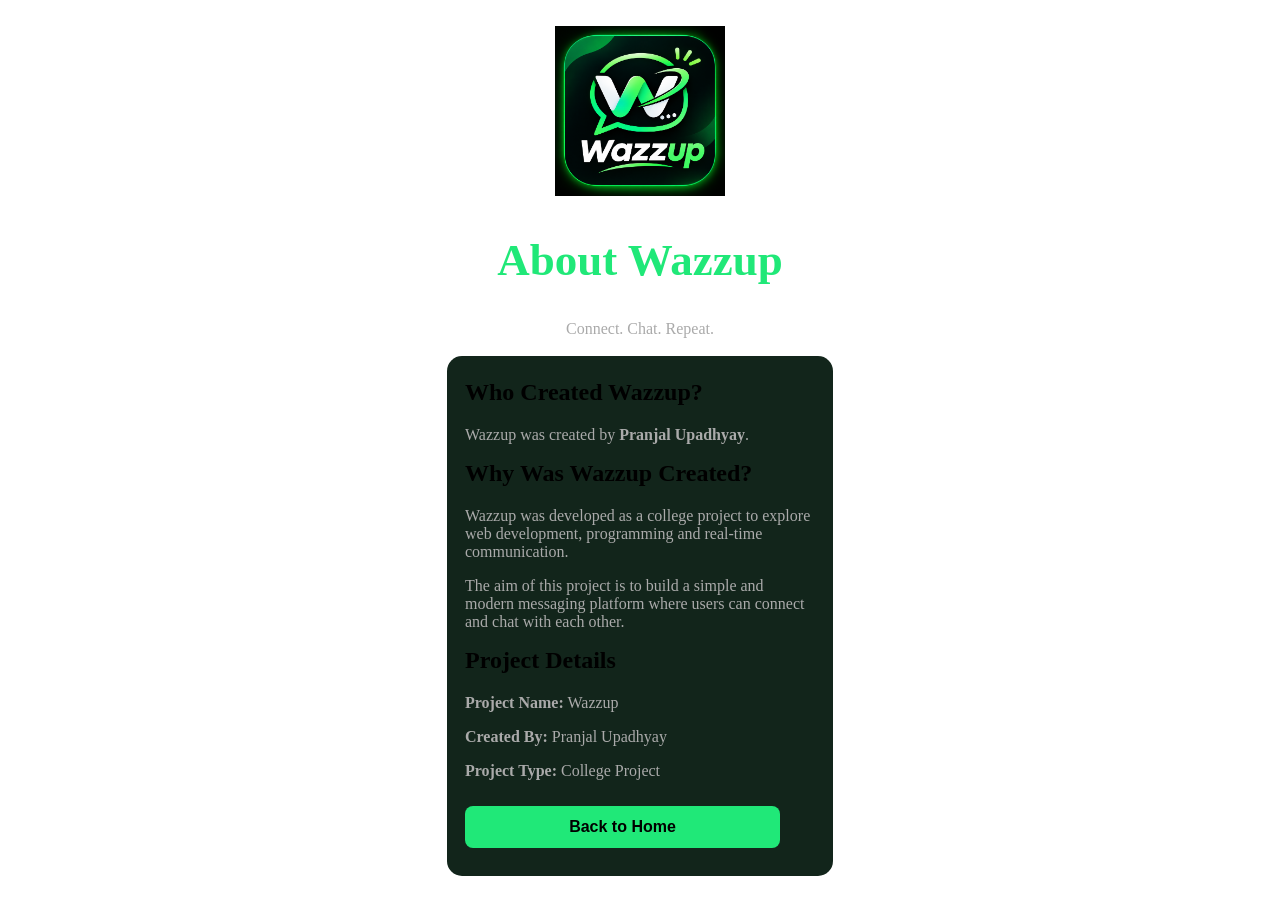
<file: about.html>
<!DOCTYPE html>
<html lang="en">
<head>
    <meta charset="UTF-8">
    <meta name="viewport" content="width=device-width, initial-scale=1.0">

    <title>About Wazzup | Created by Pranjal Upadhyay</title>

    <meta name="description" content="Learn about Wazzup, a college project created by Pranjal Upadhyay to build a simple and modern real-time messaging platform.">

    <meta name="robots" content="index, follow">

    <link rel="canonical" href="https://virathehheh.github.io/Wazzup/about.html">

    <link rel="stylesheet" href="style.css">
</head>

<body>

    <img src="logo.png" alt="Wazzup Logo" class="logo">

    <h1>About Wazzup</h1>

    <p>Connect. Chat. Repeat.</p>

    <div class="login-box">

        <h2>Who Created Wazzup?</h2>

        <p>
            Wazzup was created by
            <strong>Pranjal Upadhyay</strong>.
        </p>

        <h2>Why Was Wazzup Created?</h2>

        <p>
            Wazzup was developed as a college project
            to explore web development, programming
            and real-time communication.
        </p>

        <p>
            The aim of this project is to build a
            simple and modern messaging platform
            where users can connect and chat with
            each other.
        </p>

        <h2>Project Details</h2>

        <p><strong>Project Name:</strong> Wazzup</p>
        <p><strong>Created By:</strong> Pranjal Upadhyay</p>
        <p><strong>Project Type:</strong> College Project</p>

        <button onclick="window.location.href='index.html'">
            Back to Home
        </button>

    </div>

</body>
</html>
</file>
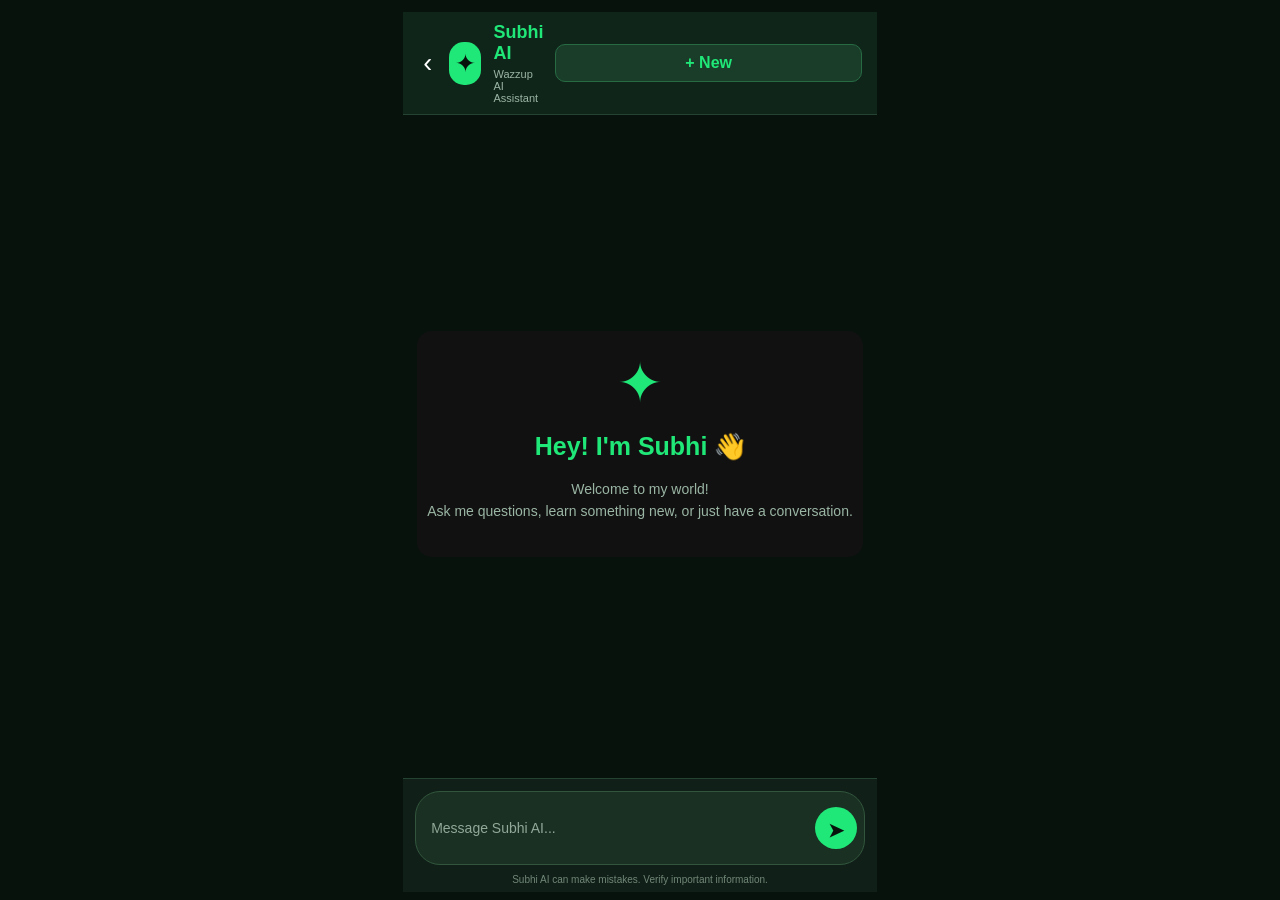
<file: subhi.html>
<!DOCTYPE html>
<html lang="en">
<head>
    <meta charset="UTF-8">
    <meta name="viewport" content="width=device-width, initial-scale=1">
    <meta name="theme-color" content="#08120D">
    <title>Subhi AI - Wazzup</title>
    <link rel="stylesheet" href="style.css?v=6">

    <style>
        * { box-sizing: border-box; }

        body.subhi-page {
            margin: 0;
            padding: 0;
            height: 100vh;
            height: 100dvh;
            overflow: hidden;
            background: #08120D;
            color: white;
            font-family: Arial, sans-serif;
        }

        .subhi-app {
            height: 100%;
            max-width: 800px;
            margin: auto;
            display: flex;
            flex-direction: column;
            background: #08120D;
        }

        .subhi-header {
            min-height: 68px;
            padding: 10px 15px;
            display: flex;
            align-items: center;
            gap: 12px;
            background: #10251A;
            border-bottom: 1px solid #244332;
        }

        .back-button {
            color: white;
            text-decoration: none;
            font-size: 27px;
            padding: 5px;
        }

        .subhi-avatar {
            width: 43px;
            height: 43px;
            border-radius: 15px;
            background: #20E878;
            color: #08120D;
            display: flex;
            align-items: center;
            justify-content: center;
            font-size: 25px;
        }

        .subhi-title { flex: 1; }

        .subhi-title h2 {
            margin: 0;
            font-size: 18px;
            color: #20E878;
        }

        .subhi-title p {
            margin: 4px 0 0;
            font-size: 11px;
            color: #9AB5A4;
        }

        .new-chat {
            background: #193D29;
            color: #20E878;
            border: 1px solid #276B43;
            padding: 9px 12px;
            border-radius: 10px;
            cursor: pointer;
        }

        .subhi-messages {
            flex: 1;
            overflow-y: auto;
            padding: 18px 14px;
            display: flex;
            flex-direction: column;
            gap: 14px;
        }

        .welcome {
            text-align: center;
            margin: auto 0;
            padding: 20px 10px;
        }

        .welcome-icon {
            font-size: 55px;
            color: #20E878;
        }

        .welcome h1 {
            color: #20E878;
            font-size: 25px;
        }

        .welcome p {
            color: #9AB5A4;
            font-size: 14px;
            line-height: 1.6;
        }

        .message {
            max-width: 85%;
            padding: 12px 15px;
            border-radius: 16px;
            font-size: 14px;
            line-height: 1.5;
            overflow-wrap: anywhere;
            white-space: pre-wrap;
        }

        .ai-message {
            align-self: flex-start;
            background: #142B1D;
            border: 1px solid #254833;
            color: white;
            border-bottom-left-radius: 4px;
        }

        .user-message {
            align-self: flex-end;
            background: #075E38;
            color: white;
            border-bottom-right-radius: 4px;
        }

        .subhi-input-area {
            padding: 12px;
            background: #102019;
            border-top: 1px solid #244332;
        }

        .input-row {
            display: flex;
            align-items: center;
            gap: 9px;
            background: #1A3022;
            border: 1px solid #31563D;
            border-radius: 25px;
            padding: 5px 7px 5px 15px;
        }

        .input-row textarea {
            flex: 1;
            resize: none;
            border: none;
            outline: none;
            background: transparent;
            color: white;
            font-size: 14px;
            padding: 10px 0;
            max-height: 100px;
            font-family: Arial, sans-serif;
        }

        .input-row textarea::placeholder { color: #91A899; }

        .send-button {
            width: 42px;
            height: 42px;
            border: none;
            border-radius: 50%;
            background: #20E878;
            color: #08120D;
            font-size: 19px;
            cursor: pointer;
        }

        .send-button:disabled {
            opacity: 0.5;
            cursor: not-allowed;
        }

        .disclaimer {
            text-align: center;
            color: #718777;
            font-size: 10px;
            margin: 9px 0 2px;
        }
    </style>
</head>

<body class="subhi-page">

<div class="subhi-app">

    <header class="subhi-header">
        <a href="home.html" class="back-button">‹</a>

        <div class="subhi-avatar">✦</div>

        <div class="subhi-title">
            <h2>Subhi AI</h2>
            <p>Wazzup AI Assistant</p>
        </div>

        <button class="new-chat" id="newChat">+ New</button>
    </header>

    <main class="subhi-messages" id="messages">
        <div class="welcome" id="welcome">
            <div class="welcome-icon">✦</div>
            <h1>Hey! I'm Subhi 👋</h1>
            <p>
                Welcome to my world!<br>
                Ask me questions, learn something new,
                or just have a conversation.
            </p>
        </div>
    </main>

    <footer class="subhi-input-area">
        <div class="input-row">
            <textarea
                id="userMessage"
                rows="1"
                placeholder="Message Subhi AI..."
            ></textarea>

            <button
                class="send-button"
                id="sendButton"
                aria-label="Send message">
                ➤
            </button>
        </div>

        <p class="disclaimer">
            Subhi AI can make mistakes. Verify important information.
        </p>
    </footer>

</div>

<script>
    const API_URL =
        "https://subhi-ai.upadhyayvirat85-97f.workers.dev";

    const messages = document.getElementById("messages");
    const input = document.getElementById("userMessage");
    const sendButton = document.getElementById("sendButton");
    const newChat = document.getElementById("newChat");

    let isSending = false;

    function addMessage(text, type) {
        const message = document.createElement("div");
        message.className = "message " + type;
        message.textContent = text;
        messages.appendChild(message);
        messages.scrollTop = messages.scrollHeight;
        return message;
    }

    function showWelcome() {
        messages.innerHTML = `
            <div class="welcome">
                <div class="welcome-icon">✦</div>
                <h1>Hey! I'm Subhi 👋</h1>
                <p>
                    Welcome to my world!<br>
                    Ask me questions, learn something new,
                    or just have a conversation.
                </p>
            </div>
        `;
    }

    async function sendMessage() {
        const text = input.value.trim();

        if (!text || isSending) return;

        isSending = true;
        sendButton.disabled = true;
        input.disabled = true;

        const welcome = messages.querySelector(".welcome");
        if (welcome) welcome.remove();

        addMessage(text, "user-message");
        input.value = "";

        const loading = addMessage("Subhi is thinking... ❤️", "ai-message");

        try {
            const response = await fetch(API_URL, {
                method: "POST",
                headers: {
                    "Content-Type": "application/json"
                },
                body: JSON.stringify({
                    message: text
                })
            });

            const data = await response.json();
            loading.remove();

            if (!response.ok) {
                throw new Error(data.error || "AI request failed");
            }

            addMessage(
                data.reply || "Mujhe jawab nahi mila. Dobara try karo.",
                "ai-message"
            );

        } catch (error) {
            loading.remove();

            console.error("Subhi AI error:", error);

            addMessage(
                "Sorry dost! Subhi abhi connect nahi ho pa raha. " +
                (error.message || "Internet ya server check karo."),
                "ai-message"
            );

        } finally {
            isSending = false;
            sendButton.disabled = false;
            input.disabled = false;
            input.focus();
        }
    }

    sendButton.addEventListener("click", sendMessage);

    input.addEventListener("keydown", function(event) {
        if (event.key === "Enter" && !event.shiftKey) {
            event.preventDefault();
            sendMessage();
        }
    });

    newChat.addEventListener("click", function() {
        if (isSending) return;
        showWelcome();
        input.value = "";
    });
</script>

</body>
</html>
</file>
<file: style.css>
o
/* =====================================
   GENERAL DESIGN
===================================== */

body {
    background-color: #08120D;
    color: white;
    text-align: center;
    font-family: Arial, sans-serif;
    padding-top: 40px;
}

h1 {
    color: #20E878;
    font-size: 45px;
}

p {
    color: #AAAAAA;
}

.login-box {
    background-color: #12251B;
    width: 80%;
    max-width: 350px;
    margin: 30px auto;
    padding: 25px;
    border-radius: 15px;
}

input {
    width: 90%;
    padding: 12px;
    margin: 10px 0;
    border: none;
    border-radius: 8px;
    box-sizing: border-box;
}

button {
    background-color: #20E878;
    color: black;
    width: 90%;
    padding: 12px;
    margin: 10px 0;
    border: none;
    border-radius: 8px;
    font-size: 16px;
    font-weight: bold;
}

.logo {
    width: 220px;
    height: auto;
    display: block;
    margin: 20px auto;
    object-fit: contain;
}

/* =====================================
   OLD HOME DESIGN
===================================== */

.home-header {
    background: #111;
    color: white;
    padding: 25px 20px;
    text-align: center;
}

.home-header h1 {
    font-size: 32px;
    letter-spacing: 3px;
}

.home-header span {
    color: #39ff14;
}

.home-header p {
    color: #aaa;
}

.search-box {
    padding: 20px;
}

.search-box input {
    width: 100%;
    padding: 14px;
    border: 1px solid #39ff14;
    border-radius: 12px;
    box-sizing: border-box;
    font-size: 15px;
}

.welcome {
    margin: 10px 20px;
    padding: 20px;
    background: #111;
    color: white;
    border-radius: 15px;
}

.welcome p {
    color: #aaa;
}

.chat-section {
    padding: 10px 20px;
}

.chat-item {
    position: relative;
    z-index: 10;
    display: flex;
    width: 100%;
    box-sizing: border-box;
    cursor: pointer;
    pointer-events: auto;
    touch-action: manipulation;
    text-decoration: none;
}

.chat-item * {
    pointer-events: none;
}

.chat-item {
    align-items: center;
    gap: 15px;
    padding: 15px 5px;
    border-bottom: 1px solid #ddd;
}

.avatar {
    width: 48px;
    height: 48px;
    background: #39ff14;
    color: black;
    border-radius: 50%;
    display: flex;
    align-items: center;
    justify-content: center;
    font-size: 20px;
    font-weight: bold;
}

.chat-info {
    flex: 1;
}

.chat-info h4 {
    margin: 0 0 5px;
}

.chat-info p {
    margin: 0;
    color: #777;
}

.online-dot {
    width: 10px;
    height: 10px;
    background: #39ff14;
    border-radius: 50%;
}

/* =====================================
   OLD BOTTOM NAVIGATION
===================================== */

.bottom-nav {
    position: fixed;
    bottom: 0;
    left: 0;
    width: 100%;
    background: #111;
    display: flex;
    justify-content: space-around;
    padding: 18px 0;
}

.bottom-nav a {
    color: white;
    text-decoration: none;
    font-weight: bold;
}

/* =====================================
   WAZZUP CHAT DESIGN
===================================== */

.chat-page {
    margin: 0;
    padding: 0;
    background: #080d0a;
    font-family: Arial, sans-serif;
    color: white;
    height: 100vh;
    height: 100dvh;
    overflow: hidden;
    display: flex;
    flex-direction: column;
}

.chat-header {
    height: 75px;
    background: #111a14;
    display: flex;
    align-items: center;
    padding: 0 15px;
    gap: 12px;
    border-bottom: 1px solid #26382b;
    position: fixed;
    top: 0;
    left: 0;
    width: 100%;
    z-index: 100;
    box-sizing: border-box;
}

.back-button {
    color: #39ff14;
    font-size: 30px;
    text-decoration: none;
}

.chat-avatar {
    width: 45px;
    height: 45px;
    border-radius: 50%;
    background: #39ff14;
    color: black;
    display: flex;
    align-items: center;
    justify-content: center;
    font-size: 22px;
    font-weight: bold;
}

.chat-user-info h3 {
    margin: 0 0 5px;
}

.chat-user-info p {
    margin: 0;
    color: #39ff14;
    font-size: 12px;
}

.messages-area {
    position: fixed;
    top: 75px;
    bottom: 90px;
    left: 0;
    right: 0;
    height: auto;
    overflow-y: auto;
    padding: 15px;
    box-sizing: border-box;
    display: flex;
    flex-direction: column;
}

.empty-chat {
    text-align: center;
    margin: auto;
    color: #aaa;
}

.message-footer {
    position: fixed;
    bottom: 0;
    left: 0;
    width: 100%;
    height: 80px;
    background: #111a14;
    display: flex;
    align-items: center;
    gap: 10px;
    padding: 10px;
    padding-bottom: calc(10px + env(safe-area-inset-bottom));
    box-sizing: border-box;
    z-index: 101;
}

.message-footer input {
    flex: 1;
    min-width: 0;
    padding: 14px;
    border: 1px solid #39ff14;
    border-radius: 25px;
    background: #202b23;
    color: white;
    outline: none;
}

.message-footer button {
    background: #39ff14;
    color: black;
    border: none;
    padding: 13px 18px;
    border-radius: 25px;
    font-weight: bold;
    width: auto;
    flex-shrink: 0;
}

/* MESSAGE BUBBLES */

.messages-area .message {
    display: flex !important;
    flex-direction: column;
    width: fit-content;
    max-width: 75%;
    min-width: 45px;
    padding: 12px 16px;
    margin-top: 8px;
    margin-bottom: 8px;
    border-radius: 20px;
    box-sizing: border-box;
    overflow-wrap: anywhere;
    text-align: left !important;
}

.messages-area .message.sent {
    align-self: flex-end !important;
    margin-left: auto !important;
    margin-right: 12px !important;
    background: #38bdf8 !important;
    color: #071827 !important;
    border-bottom-right-radius: 5px;
}

.messages-area .message.received {
    align-self: flex-start !important;
    margin-right: auto !important;
    margin-left: 12px !important;
    background: #262626 !important;
    color: #ffffff !important;
    border-bottom-left-radius: 5px;
}

.messages-area .message p {
    margin: 0 !important;
    padding: 0;
    font-size: 16px;
    line-height: 1.4;
    color: inherit !important;
    text-align: left !important;
}

.messages-area .message.sent p {
    color: #071827 !important;
    font-weight: bold;
}

.messages-area .message.received p {
    color: #ffffff !important;
    font-weight: bold;
}

.messages-area .message .message-status {
    display: block;
    font-size: 11px;
    margin-top: 6px;
    align-self: flex-end;
    color: inherit !important;
    opacity: 0.75;
    text-align: right;
    font-weight: bold;
}

/* =====================================
   PREMIUM WAZZUP HOME DESIGN
===================================== */

body.wazzup-home {
    margin: 0;
    padding: 0 0 100px;
    min-height: 100vh;
    background: #202a35;
    color: #ffffff;
    font-family: Arial, sans-serif;
    text-align: left;
    box-sizing: border-box;
}

.wazzup-home * {
    box-sizing: border-box;
}

.app-container {
    width: 100%;
    max-width: 600px;
    min-height: 100vh;
    margin: auto;
    padding-bottom: 90px;
    background: #202a35;
}

/* TOP HEADER */

.top-bar {
    display: flex;
    justify-content: space-between;
    align-items: center;
    padding: 25px 22px;
}

.brand {
    color: white;
    font-size: 29px;
    font-weight: 900;
    letter-spacing: 2px;
    text-decoration: none;
}

.brand span {
    color: #20e878;
}

.top-actions {
    display: flex;
    gap: 12px;
}

.icon-btn {
    width: 42px;
    height: 42px;
    margin: 0;
    padding: 0;
    border-radius: 50%;
    background: #2c3946;
    color: white;
    font-size: 24px;
    border: 1px solid #3b4a58;
}

/* STORIES */

.stories-section {
    padding: 10px 22px 25px;
}

.section-heading {
    display: flex;
    justify-content: space-between;
    align-items: center;
    margin-bottom: 18px;
}

.section-heading h2 {
    margin: 0;
    font-size: 19px;
    color: white;
}

.coming-soon {
    color: #20e878;
    font-size: 11px;
    font-weight: bold;
    letter-spacing: 1px;
}

.stories-list {
    display: flex;
    gap: 20px;
    overflow-x: auto;
    padding: 5px 0 10px;
    scrollbar-width: none;
}

.stories-list::-webkit-scrollbar {
    display: none;
}

.story-item {
    min-width: 65px;
    text-align: center;
}

.story-avatar {
    width: 65px;
    height: 65px;
    margin: auto;
    border-radius: 50%;
    border: 3px solid #20e878;
    display: flex;
    align-items: center;
    justify-content: center;
    background: #354453;
    color: white;
    font-size: 23px;
    font-weight: bold;
}

.story-item p {
    margin: 8px 0 0;
    color: #c5cdd5;
    font-size: 12px;
}

.my-story {
    border: 2px dashed #20e878;
    color: #20e878;
    font-size: 32px;
}

.story-one {
    background: linear-gradient(135deg, #263f50, #426b70);
}

.story-two {
    background: linear-gradient(135deg, #40345f, #7954a8);
}

.story-three {
    background: linear-gradient(135deg, #735039, #b17b42);
}

/* SEARCH */

.search-section {
    padding: 5px 22px 25px;
}

.wazzup-home .search-box {
    display: flex;
    align-items: center;
    gap: 10px;
    padding: 0 16px;
    height: 52px;
    border-radius: 16px;
    background: #2c3946;
    border: 1px solid #3a4957;
}

.search-icon {
    color: #20e878;
    font-size: 25px;
}

.wazzup-home .search-box input {
    width: 100%;
    height: 100%;
    margin: 0;
    padding: 0;
    background: transparent;
    border: none;
    outline: none;
    color: white;
    font-size: 14px;
}

.wazzup-home .search-box input::placeholder {
    color: #9ba8b5;
}

/* CHAT LIST */

.wazzup-home .chat-section {
    padding: 5px 22px 20px;
}

.wazzup-home .chat-section .section-heading {
    margin-bottom: 12px;
}

.chat-subtitle {
    color: #20e878;
    font-size: 12px;
}

#usersList {
    display: flex;
    flex-direction: column;
}

.wazzup-home #usersList .chat-item {
    display: flex !important;
    align-items: center;
    gap: 14px;
    width: 100%;
    min-height: 82px;
    padding: 12px 5px;
    border-bottom: 1px solid #35424e;
    text-decoration: none;
    color: white;
    background: transparent;
    cursor: pointer;
}

.wazzup-home #usersList .avatar {
    width: 54px;
    height: 54px;
    min-width: 54px;
    border-radius: 50%;
    background: linear-gradient(135deg, #20e878, #087d54);
    color: #09251a;
    font-size: 21px;
    font-weight: bold;
}

.wazzup-home #usersList .chat-info {
    flex: 1;
    min-width: 0;
}

.wazzup-home #usersList .chat-info h4 {
    margin: 0 0 7px;
    color: #ffffff;
    font-size: 15px;
    font-weight: bold;
}

.wazzup-home #usersList .chat-info p {
    margin: 0;
    color: #aab6c1;
    font-size: 12px;
}

.chat-arrow {
    color: #20e878;
    font-size: 28px;
    padding: 0 8px;
}

.empty-users {
    padding: 20px 5px;
    color: #aab6c1;
    text-align: center;
}

/* BOTTOM NAVIGATION */

.wazzup-home .bottom-nav {
    position: fixed;
    left: 50%;
    bottom: 0;
    transform: translateX(-50%);
    width: 100%;
    max-width: 600px;
    height: 75px;
    padding: 8px 12px calc(8px + env(safe-area-inset-bottom));
    background: #17212b;
    border-top: 1px solid #35424e;
    display: flex;
    justify-content: space-around;
    align-items: center;
    z-index: 1000;
}

.wazzup-home .bottom-nav .nav-item {
    display: flex;
    flex-direction: column;
    align-items: center;
    justify-content: center;
    gap: 5px;
    width: 33.33%;
    color: #98a6b3;
    text-decoration: none;
    font-weight: normal;
    position: relative;
    z-index: 1001;
    pointer-events: auto;
    cursor: pointer;
    touch-action: manipulation;
}

.wazzup-home .bottom-nav .nav-item span {
    font-size: 23px;
}

.wazzup-home .bottom-nav .nav-item small {
    font-size: 11px;
}

.wazzup-home .bottom-nav .nav-item.active {
    color: #20e878;
}

.wazzup-home .bottom-nav .nav-item.active span {
    text-shadow: 0 0 12px #20e878;
}

/* =====================================
   PROFILE PAGE
===================================== */

.profile-section {
    padding: 25px 20px 110px;
    text-align: center;
}

.profile-section > h2:first-child {
    font-size: 23px;
    margin-bottom: 25px;
}

.profile-avatar {
    width: 105px;
    height: 105px;
    margin: 0 auto 15px;
    border-radius: 50%;
    display: flex;
    align-items: center;
    justify-content: center;
    background: linear-gradient(135deg, #20e878, #087c4b);
    color: #07150d;
    font-size: 42px;
    font-weight: bold;
    box-shadow: 0 0 25px rgba(32, 232, 120, 0.2);
}

#profileName {
    font-size: 23px;
    margin: 10px 0 5px;
    color: white;
}

#profileUsername {
    color: #20e878;
    margin-bottom: 25px;
}

.profile-details {
    background: #12251b;
    border: 1px solid #234532;
    border-radius: 18px;
    padding: 5px 18px;
    text-align: left;
    margin: 20px 0;
}

.profile-detail {
    padding: 15px 0;
    border-bottom: 1px solid #294333;
}

.profile-detail:last-child {
    border-bottom: none;
}

.profile-detail span {
    display: block;
    color: #91a99a;
    font-size: 13px;
    margin-bottom: 6px;
}

.profile-detail strong {
    color: white;
    font-size: 15px;
    overflow-wrap: anywhere;
}

.wazzup-home .profile-section button {
    width: 100%;
    padding: 14px;
    margin-top: 12px;
    border-radius: 12px;
    border: none;
    background: #20e878;
    color: #07150d;
    font-size: 15px;
    font-weight: bold;
    cursor: pointer;
}

.wazzup-home .profile-section #logoutButton {
    background: #26372e;
    color: #ff7777;
    border: 1px solid #604040;
}

/* SMALL MOBILE SCREENS */

@media (max-width: 380px) {

    .top-bar {
        padding: 20px 16px;
    }

    .stories-section,
    .search-section,
    .wazzup-home .chat-section {
        padding-left: 16px;
        padding-right: 16px;
    }

    .stories-list {
        gap: 14px;
    }
}

/* PROFILE PHOTO CLICK FIX */
.wazzup-home #usersList .chat-item .avatar,
.wazzup-home #usersList .chat-item .avatar * {
    pointer-events: auto;
}

/* =====================================
   WAZZUP PROFILE - AMOLED DARK THEME
===================================== */

body.wazzup-home {
    background: #000000 !important;
    color: #ffffff;
}

body.wazzup-home .app-container {
    background: #000000 !important;
}

.profile-section,
.social-section {
    background: #000000 !important;
    color: #ffffff !important;
}

.profile-section h2,
.social-section h2,
#profileName {
    color: #ffffff !important;
}

#profileUsername {
    color: #20e878 !important;
}

.profile-details {
    background: #101010 !important;
    border: 1px solid #252525 !important;
}

.profile-detail {
    border-bottom-color: #292929 !important;
}

.profile-detail span {
    color: #999999 !important;
}

.profile-detail strong {
    color: #ffffff !important;
}

.profile-avatar {
    background: #20e878 !important;
    color: #000000 !important;
    box-shadow: 0 0 20px rgba(32, 232, 120, 0.15);
}

#photoInput {
    background: #101010;
    color: #ffffff;
}

.wazzup-home .profile-section button {
    background: #20e878 !important;
    color: #000000 !important;
}

.wazzup-home .profile-section #logoutButton {
    background: #181818 !important;
    color: #ff7777 !important;
    border: 1px solid #383838 !important;
}

.social-section {
    padding: 20px;
}

.social-section #myPostsFeed {
    background: #080808;
    color: #ffffff;
}

.wazzup-home .top-bar {
    background: #000000;
}

.wazzup-home .icon-btn {
    background: #151515;
    border-color: #292929;
}

.wazzup-home .bottom-nav {
    background: #050505 !important;
    border-top: 1px solid #252525 !important;
}

/* =====================================
   INSTAGRAM STYLE CHAT HEADER
===================================== */

.chat-header {
    height: 75px;
    padding: 0 12px;
    gap: 10px;
    background: #08120D;
}

.chat-avatar {
    width: 44px;
    height: 44px;
    min-width: 44px;
    flex-shrink: 0;
}

.chat-user-info {
    flex: 1;
    min-width: 0;
    text-align: left;
    overflow: hidden;
}

.chat-user-info h3 {
    margin: 0 0 5px;
    color: white;
    font-size: 17px;
    font-weight: bold;
    white-space: nowrap;
    overflow: hidden;
    text-overflow: ellipsis;
}

.chat-user-info p {
    margin: 0;
    color: #20E878;
    font-size: 12px;
    white-space: nowrap;
    overflow: hidden;
    text-overflow: ellipsis;
}

.call-buttons {
    display: flex;
    align-items: center;
    gap: 12px;
    margin-left: auto;
    flex-shrink: 0;
}

.call-buttons button {
    width: 38px;
    height: 38px;
    min-width: 38px;
    margin: 0;
    padding: 0;
    border: none;
    border-radius: 50%;
    background: transparent;
    color: white;
    font-size: 22px;
    cursor: pointer;
}

.chat-header .chat-user-info {
    width: 0;
    flex: 1 1 0%;
    min-width: 0;
}

.chat-header .chat-user-info h3 {
    display: block;
    max-width: 100%;
    overflow: hidden;
    white-space: nowrap;
    text-overflow: ellipsis;
}

.chat-header .call-buttons {
    flex: 0 0 auto;
}

/* =====================================
   WAZZUP LOGIN - MOBILE FIT FIX
===================================== */

body:not(.wazzup-home):not(.chat-page) {
    min-height: 100vh;
    min-height: 100dvh;
    box-sizing: border-box;
    padding: 12px 0 8px;
    margin: 0;
    display: flex;
    flex-direction: column;
    align-items: center;
    justify-content: center;
}

body:not(.wazzup-home):not(.chat-page) .logo {
    width: 170px;
    max-width: 48vw;
    margin: 5px auto 8px;
}

body:not(.wazzup-home):not(.chat-page) > p {
    margin: 4px 0 10px;
}

body:not(.wazzup-home):not(.chat-page) .login-box {
    width: calc(100% - 36px);
    max-width: 350px;
    margin: 8px auto;
    padding: 18px;
}

body:not(.wazzup-home):not(.chat-page) .login-box h2 {
    margin-top: 5px;
}

body:not(.wazzup-home):not(.chat-page) footer {
    margin: 5px 0 0 !important;
    padding-bottom: 5px;
}

@media (max-height: 700px) {
    body:not(.wazzup-home):not(.chat-page) .logo {
        width: 135px;
        margin: 0 auto 5px;
    }

    body:not(.wazzup-home):not(.chat-page) .login-box {
        padding: 12px 18px;
        margin: 5px auto;
       
    }/* WAZZUP LOGIN PAGE - MOBILE FIT */

.login-page {
    min-height: 100vh;
    min-height: 100dvh;
    box-sizing: border-box;
    margin: 0;
    padding: 10px 0;
    display: flex;
    flex-direction: column;
    align-items: center;
    justify-content: center;
    overflow-x: hidden;
    -webkit-text-size-adjust: 100%;
}

.login-page .logo {
    width: 150px;
    max-width: 42vw;
    margin: 5px auto;
}

.login-page > p {
    margin: 4px 0 8px;
}

.login-page .login-box {
    width: calc(100% - 40px);
    max-width: 350px;
    box-sizing: border-box;
    margin: 8px auto;
    padding: 15px;
}

.login-page footer {
    margin: 5px auto 0 !important;
    padding-bottom: 5px;
}

@media (max-height: 700px) {
    .login-page .logo {
        width: 115px;
    }

    .login-page .login-box {
        padding: 10px 15px;
        margin: 4px auto;
    }
}
}
</file>
